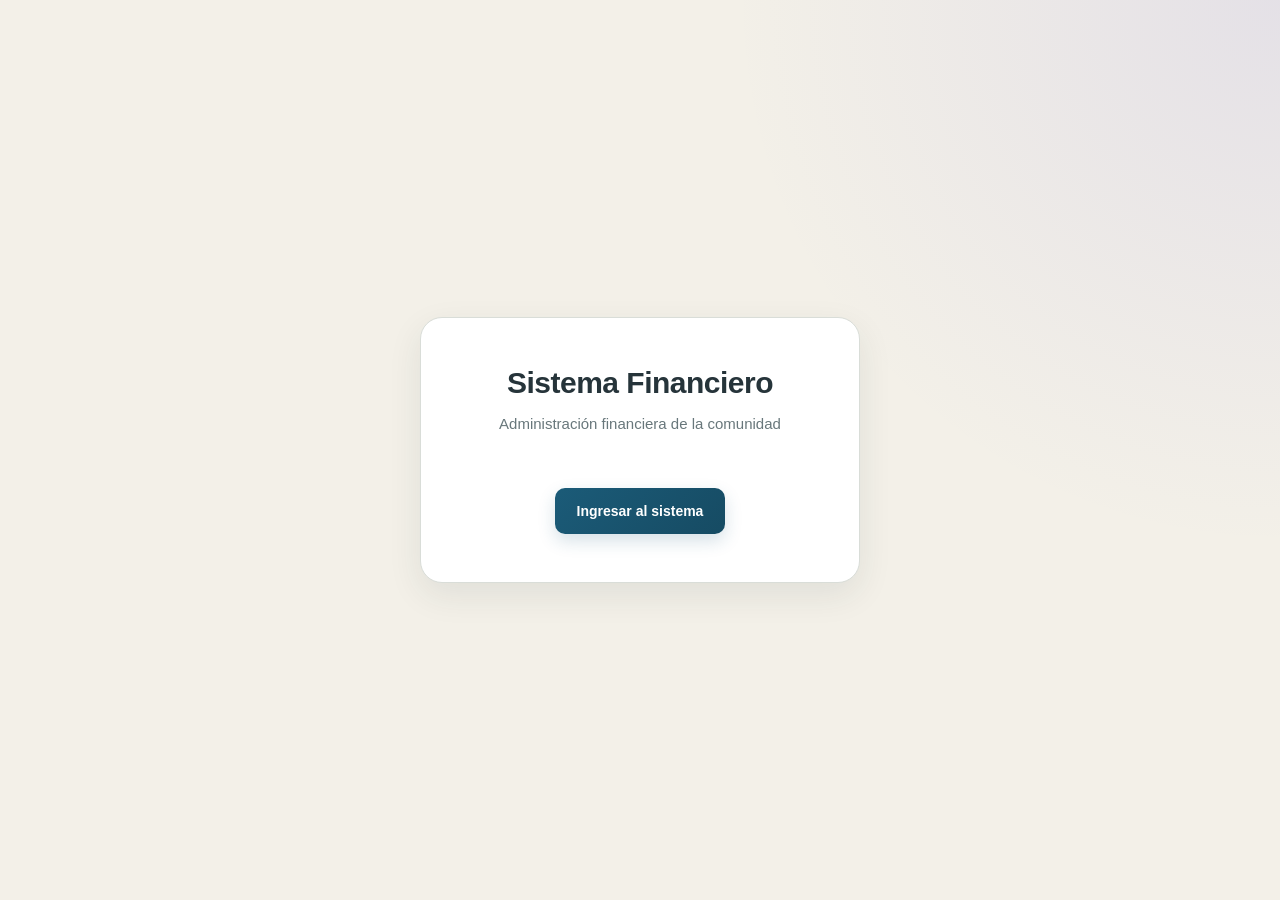
<file: index.html>
<!DOCTYPE html>
<html lang="es">
<head>
    <meta charset="UTF-8">
    <meta name="viewport" content="width=device-width, initial-scale=1.0">
    <title>Sistema Financiero</title>

    <link rel="stylesheet" href="styles.css">
    <link rel="icon" href="favicon.ico" type="image/x-icon">
<link rel="icon" type="image/png" sizes="32x32" href="favicon-32.png">
<link rel="apple-touch-icon" sizes="192x192" href="icono-192.png">
</head>

<body>

    <main class="inicio">

        <div class="tarjeta-inicio">

            <h1>Sistema Financiero</h1>

            <p>
                Administración financiera de la comunidad
            </p>

            <a href="login.html" class="boton">
                Ingresar al sistema
            </a>

        </div>

    </main>

</body>
</html>
</file>
<file: styles.css>
/* =========================================================
   SISTEMA FINANCIERO
   Dashboard financiero moderno
   Comunidad Indígena Juan Cheuquelen
   ========================================================= */


/* =========================================================
   VARIABLES
   ========================================================= */

:root {

    --primario: #635BDB;
    --primario-hover: #5148C8;
    --primario-suave: #EEECFF;

    --fondo: #F5F4FC;
    --blanco: #FFFFFF;

    --texto: #25243A;
    --texto-secundario: #77758A;
    --texto-suave: #A09EAE;

    --borde: #E8E6F0;

    --verde: #36B37E;
    --verde-suave: #EAF8F2;

    --rojo: #E85D75;
    --rojo-suave: #FDECEF;

    --amarillo: #F4C95D;
    --amarillo-suave: #FFF8E5;

    --azul: #5B8DEF;
    --azul-suave: #EDF3FF;

    /* Identidad formal de la comunidad */
    --comunidad-azul: #1F5F91;
    --comunidad-azul-oscuro: #16466D;
    --comunidad-azul-claro: #EAF3F9;
    --comunidad-borde: #C9DCEB;

    --radio: 16px;

    --sombra:
        0 8px 30px rgba(61, 55, 120, 0.08);

}


/* =========================================================
   RESET
   ========================================================= */

* {
    box-sizing: border-box;
}

html,
body {
    margin: 0;
    padding: 0;
    min-height: 100%;
}

body {

    font-family:
        Inter,
        "Segoe UI",
        Arial,
        Helvetica,
        sans-serif;

    background: var(--fondo);
    color: var(--texto);

    -webkit-font-smoothing: antialiased;
}


/* =========================================================
   ELEMENTOS GENERALES
   ========================================================= */

button,
input,
select,
textarea {
    font-family: inherit;
}

button {
    cursor: pointer;
}

a {
    color: inherit;
}


/* =========================================================
   INICIO
   ========================================================= */

.inicio {

    min-height: 100vh;

    display: flex;

    justify-content: center;
    align-items: center;

    padding: 24px;

    background:
        radial-gradient(
            circle at top right,
            rgba(99, 91, 219, 0.10),
            transparent 35%
        ),
        var(--fondo);
}


.tarjeta-inicio {

    width: 440px;
    max-width: 100%;

    padding: 48px 42px;

    background: var(--blanco);

    text-align: center;

    border: 1px solid rgba(232, 230, 240, 0.8);

    border-radius: 22px;

    box-shadow: var(--sombra);

    animation: aparecer 0.35s ease;
}


.tarjeta-inicio h1 {

    margin: 0 0 12px;

    font-size: 30px;
    font-weight: 700;

    letter-spacing: -0.5px;

    color: var(--texto);
}


.tarjeta-inicio p {

    margin: 0 0 32px;

    color: var(--texto-secundario);

    font-size: 15px;

    line-height: 1.6;
}


/* =========================================================
   LOGIN
   ========================================================= */

.login {

    min-height: 100vh;

    display: flex;

    justify-content: center;
    align-items: center;

    padding: 24px;

    background:

        radial-gradient(
            circle at 20% 20%,
            rgba(99, 91, 219, 0.12),
            transparent 35%
        ),

        radial-gradient(
            circle at 80% 80%,
            rgba(91, 141, 239, 0.08),
            transparent 35%
        ),

        var(--fondo);
}


.tarjeta-login {

    width: 420px;
    max-width: 100%;

    padding: 44px 40px;

    background: var(--blanco);

    border: 1px solid rgba(232, 230, 240, 0.9);

    border-radius: 22px;

    box-shadow: var(--sombra);

    animation: aparecer 0.35s ease;
}


.tarjeta-login h1 {

    margin: 0 0 10px;

    font-size: 28px;

    font-weight: 700;

    letter-spacing: -0.4px;

    color: var(--texto);
}


.tarjeta-login p {

    margin: 0 0 30px;

    color: var(--texto-secundario);

    font-size: 14px;
}


/* =========================================================
   FORMULARIOS
   ========================================================= */

form {

    display: flex;

    flex-direction: column;

    gap: 9px;
}


label {

    margin-top: 9px;

    color: var(--texto);

    font-size: 13px;

    font-weight: 600;
}


input {

    width: 100%;

    padding: 13px 15px;

    border: 1px solid var(--borde);

    border-radius: 10px;

    background: #FCFCFE;

    color: var(--texto);

    font-family: inherit;

    font-size: 14px;

    transition:
        border-color 0.2s ease,
        box-shadow 0.2s ease,
        background 0.2s ease;
}


input::placeholder {
    color: var(--texto-suave);
}


input:hover {
    border-color: #D7D4E5;
}


input:focus {

    outline: none;

    background: var(--blanco);

    border-color: var(--primario);

    box-shadow:
        0 0 0 3px rgba(99, 91, 219, 0.12);
}


/* =========================================================
   SELECTS Y TEXTAREAS GENERALES
   ========================================================= */

select,
textarea {

    width: 100%;

    padding: 12px 14px;

    border: 1px solid var(--borde);

    border-radius: 10px;

    background: #FCFCFE;

    color: var(--texto);

    font-size: 14px;

    outline: none;

    transition:
        border-color 0.2s ease,
        box-shadow 0.2s ease,
        background 0.2s ease;
}


select:focus,
textarea:focus {

    background: var(--blanco);

    border-color: var(--primario);

    box-shadow:
        0 0 0 3px rgba(99, 91, 219, 0.10);
}


/* =========================================================
   BOTONES
   ========================================================= */

.boton {

    display: inline-flex;

    justify-content: center;
    align-items: center;

    min-height: 46px;

    margin-top: 20px;

    padding: 12px 22px;

    border: none;

    border-radius: 10px;

    background: var(--primario);

    color: var(--blanco);

    text-decoration: none;

    font-family: inherit;

    font-size: 14px;

    font-weight: 600;

    cursor: pointer;

    transition:
        background 0.2s ease,
        transform 0.15s ease,
        box-shadow 0.2s ease;
}


.boton:hover {

    background: var(--primario-hover);

    box-shadow:
        0 6px 16px rgba(99, 91, 219, 0.25);

    transform: translateY(-1px);
}


.boton:active {
    transform: translateY(0);
}


/* =========================================================
   VARIANTES DE BOTONES
   ========================================================= */

.boton-secundario {

    display: inline-flex;

    justify-content: center;

    align-items: center;

    min-height: 44px;

    padding: 11px 20px;

    border: 1px solid var(--borde);

    border-radius: 10px;

    background: var(--blanco);

    color: var(--texto-secundario);

    font-size: 13px;

    font-weight: 600;

    text-decoration: none;

    cursor: pointer;

    transition:
        background 0.2s ease,
        border-color 0.2s ease,
        color 0.2s ease,
        transform 0.15s ease;
}


.boton-secundario:hover {

    background: #F8F7FC;

    border-color: #D7D4E5;

    color: var(--texto);

    transform: translateY(-1px);
}


.boton-primario {

    display: inline-flex;

    justify-content: center;

    align-items: center;

    min-height: 44px;

    padding: 11px 20px;

    border: none;

    border-radius: 10px;

    background: var(--primario);

    color: var(--blanco);

    font-size: 13px;

    font-weight: 600;

    cursor: pointer;

    transition:
        background 0.2s ease,
        transform 0.15s ease,
        box-shadow 0.2s ease;
}


.boton-primario:hover {

    background: var(--primario-hover);

    box-shadow:
        0 6px 15px rgba(99, 91, 219, 0.20);

    transform: translateY(-1px);
}


/* =========================================================
   BOTONES DE COMPROBANTE
   ========================================================= */

.boton-comprobante {

    display: inline-flex;

    align-items: center;

    justify-content: center;

    gap: 6px;

    min-height: 34px;

    padding: 7px 11px;

    border: 1px solid var(--comunidad-borde);

    border-radius: 8px;

    background: var(--comunidad-azul-claro);

    color: var(--comunidad-azul);

    font-size: 11px;

    font-weight: 700;

    text-decoration: none;

    cursor: pointer;

    transition:
        background 0.2s ease,
        border-color 0.2s ease,
        color 0.2s ease,
        transform 0.15s ease;
}


.boton-comprobante:hover {

    background: var(--comunidad-azul);

    border-color: var(--comunidad-azul);

    color: var(--blanco);

    transform: translateY(-1px);
}


.boton-comprobante:active {
    transform: translateY(0);
}


.estado-comprobante {

    display: inline-flex;

    align-items: center;

    gap: 5px;

    padding: 5px 9px;

    border-radius: 20px;

    background: var(--comunidad-azul-claro);

    color: var(--comunidad-azul);

    font-size: 10px;

    font-weight: 700;

    white-space: nowrap;
}


.estado-comprobante::before {

    content: "";

    width: 6px;

    height: 6px;

    border-radius: 50%;

    background: currentColor;
}


.estado-comprobante.sin-emitir {

    background: #F5F5F7;

    color: var(--texto-suave);
}


.estado-comprobante.sin-emitir::before {
    background: var(--texto-suave);
}


/* =========================================================
   DASHBOARD PRINCIPAL
   ========================================================= */

.app {

    min-height: 100vh;

    display: flex;

    background: var(--fondo);
}


/* =========================================================
   BARRA LATERAL
   ========================================================= */

.sidebar {

    width: 250px;

    min-height: 100vh;

    position: fixed;

    left: 0;
    top: 0;

    display: flex;

    flex-direction: column;

    padding: 24px 16px;

    background: var(--blanco);

    border-right: 1px solid var(--borde);
}


/* =========================================================
   LOGO
   ========================================================= */

.logo {

    display: flex;

    align-items: center;

    gap: 12px;

    padding: 4px 8px 28px;
}


.logo-icon {

    width: 42px;
    height: 42px;

    display: flex;

    justify-content: center;
    align-items: center;

    border-radius: 12px;

    background: var(--primario);

    color: var(--blanco);

    font-size: 13px;

    font-weight: 700;

    box-shadow:
        0 6px 15px rgba(99, 91, 219, 0.25);
}


.logo-text {

    display: flex;

    flex-direction: column;

    gap: 3px;

    min-width: 0;
}


.logo-text strong {

    font-size: 13px;

    font-weight: 700;

    color: var(--texto);
}


.logo-text span {

    font-size: 10px;

    color: var(--texto-suave);

    white-space: nowrap;

    overflow: hidden;

    text-overflow: ellipsis;
}


/* =========================================================
   MENÚ
   ========================================================= */

.menu {

    display: flex;

    flex-direction: column;

    gap: 6px;
}


.menu > div {
    width: 100%;
}


.menu-item {

    display: flex;

    align-items: center;

    gap: 12px;

    width: 100%;

    padding: 11px 13px;

    border-radius: 10px;

    color: var(--texto-secundario);

    text-decoration: none;

    font-size: 13px;

    font-weight: 500;

    transition:
        background 0.2s ease,
        color 0.2s ease,
        transform 0.15s ease;
}


.menu-item:hover {

    background: var(--primario-suave);

    color: var(--primario);

    transform: translateX(2px);
}


.menu-item.activo {

    background: var(--primario-suave);

    color: var(--primario);

    font-weight: 600;
}


.menu-icon {

    width: 22px;

    display: inline-flex;

    justify-content: center;

    align-items: center;

    font-size: 17px;

    flex-shrink: 0;
}


/* =========================================================
   ITEM COMPROBANTES
   ========================================================= */

.menu-item.comprobantes-item:hover {

    background: var(--comunidad-azul-claro);

    color: var(--comunidad-azul);
}


.menu-item.comprobantes-item.activo {

    background: var(--comunidad-azul-claro);

    color: var(--comunidad-azul);
}


/* =========================================================
   PARTE INFERIOR SIDEBAR
   ========================================================= */

.sidebar-bottom {

    margin-top: auto;

    padding-top: 20px;

    border-top: 1px solid var(--borde);
}


.cerrar-sesion {

    width: 100%;

    display: flex;

    align-items: center;

    gap: 10px;

    padding: 11px 13px;

    border: none;

    border-radius: 10px;

    background: transparent;

    color: var(--texto-secundario);

    font-size: 13px;

    text-align: left;

    transition:
        background 0.2s ease,
        color 0.2s ease;
}


.cerrar-sesion:hover {

    background: var(--rojo-suave);

    color: var(--rojo);
}


/* =========================================================
   CONTENIDO
   ========================================================= */

.contenido {

    width: calc(100% - 250px);

    margin-left: 250px;

    min-height: 100vh;

    padding: 30px 34px 50px;
}


/* =========================================================
   TOPBAR
   ========================================================= */

.topbar {

    display: flex;

    justify-content: space-between;

    align-items: center;

    gap: 20px;

    margin-bottom: 30px;
}


.topbar h1 {

    margin: 0 0 5px;

    font-size: 25px;

    font-weight: 700;

    letter-spacing: -0.4px;

    color: var(--texto);
}


.topbar p {

    margin: 0;

    color: var(--texto-secundario);

    font-size: 13px;
}


/* =========================================================
   USUARIO
   ========================================================= */

.usuario {

    display: flex;

    align-items: center;

    gap: 10px;

    padding: 8px 12px;

    background: var(--blanco);

    border: 1px solid var(--borde);

    border-radius: 12px;
}


.usuario-icono {

    width: 36px;
    height: 36px;

    display: flex;

    justify-content: center;
    align-items: center;

    border-radius: 50%;

    background: var(--primario-suave);

    color: var(--primario);

    font-size: 16px;
}


.usuario strong {

    display: block;

    margin-bottom: 2px;

    font-size: 12px;

    color: var(--texto);
}


.usuario span {

    display: block;

    font-size: 11px;

    color: var(--texto-secundario);
}


/* =========================================================
   ENCABEZADO DASHBOARD
   ========================================================= */

.dashboard-header {

    display: flex;

    justify-content: space-between;

    align-items: flex-end;

    gap: 25px;

    margin-bottom: 25px;

    padding: 25px;

    background: var(--blanco);

    border: 1px solid var(--borde);

    border-radius: var(--radio);

    box-shadow: var(--sombra);
}


.etiqueta {

    display: inline-block;

    margin-bottom: 8px;

    color: var(--primario);

    font-size: 10px;

    font-weight: 700;

    letter-spacing: 1px;
}


.dashboard-header h2 {

    margin: 0 0 7px;

    font-size: 22px;

    font-weight: 700;

    color: var(--texto);
}


.dashboard-header p {

    margin: 0;

    color: var(--texto-secundario);

    font-size: 13px;
}


/* =========================================================
   ACCIONES DEL ENCABEZADO
   ========================================================= */

.dashboard-header-acciones {

    display: flex;

    align-items: center;

    justify-content: flex-end;

    flex-wrap: wrap;

    gap: 8px;
}


.dashboard-header-acciones .boton,
.dashboard-header-acciones .boton-secundario,
.dashboard-header-acciones .boton-primario {

    margin-top: 0;
}


/* =========================================================
   SELECTOR DE PERÍODO
   ========================================================= */

.selector-periodo {

    min-width: 210px;
}


.selector-periodo label {

    display: block;

    margin: 0 0 7px;

    color: var(--texto-secundario);

    font-size: 11px;

    font-weight: 600;
}


.selector-periodo select {

    width: 100%;

    min-height: 42px;

    padding: 9px 12px;

    border: 1px solid var(--borde);

    border-radius: 9px;

    background: var(--blanco);

    color: var(--texto);

    font-size: 13px;

    cursor: pointer;

    outline: none;
}


.selector-periodo select:focus {

    border-color: var(--primario);

    box-shadow:
        0 0 0 3px rgba(99, 91, 219, 0.10);
}


/* =========================================================
   TARJETAS FINANCIERAS
   ========================================================= */

.tarjetas-financieras {

    display: grid;

    grid-template-columns:
        repeat(3, minmax(0, 1fr));

    gap: 18px;

    margin-bottom: 30px;
}


.tarjeta-financiera {

    padding: 22px;

    border: 1px solid transparent;

    border-radius: var(--radio);

    box-shadow: var(--sombra);
}


.tarjeta-financiera-top {

    display: flex;

    align-items: center;

    gap: 10px;

    margin-bottom: 18px;
}


.tarjeta-icono {

    width: 36px;
    height: 36px;

    display: flex;

    justify-content: center;
    align-items: center;

    border-radius: 10px;

    font-size: 18px;

    font-weight: 700;
}


.ingreso-icono {

    background: rgba(54, 179, 126, 0.15);

    color: var(--verde);
}


.egreso-icono {

    background: rgba(232, 93, 117, 0.15);

    color: var(--rojo);
}


.saldo-icono {

    background: rgba(99, 91, 219, 0.14);

    color: var(--primario);
}


.tarjeta-label {

    color: var(--texto-secundario);

    font-size: 12px;

    font-weight: 600;
}


.tarjeta-financiera > strong {

    display: block;

    margin-bottom: 8px;

    font-size: 26px;

    font-weight: 700;

    letter-spacing: -0.5px;
}


.ingreso-fondo {

    background: var(--verde-suave);

    border-color: rgba(54, 179, 126, 0.12);
}


.ingreso-fondo > strong {
    color: var(--verde);
}


.egreso-fondo {

    background: var(--rojo-suave);

    border-color: rgba(232, 93, 117, 0.12);
}


.egreso-fondo > strong {
    color: var(--rojo);
}


.saldo-fondo {

    background: var(--primario-suave);

    border-color: rgba(99, 91, 219, 0.12);
}


.saldo-fondo > strong {
    color: var(--primario);
}


.tarjeta-descripcion {

    color: var(--texto-secundario);

    font-size: 11px;
}


/* =========================================================
   SECCIONES
   ========================================================= */

.seccion-dashboard {

    margin-bottom: 28px;
}


.titulo-seccion {

    display: flex;

    justify-content: space-between;

    align-items: center;

    margin-bottom: 15px;
}


.titulo-seccion h3 {

    margin: 0 0 5px;

    font-size: 16px;

    font-weight: 700;
}


.titulo-seccion p {

    margin: 0;

    color: var(--texto-secundario);

    font-size: 12px;
}


/* =========================================================
   TARJETAS DE CUOTAS
   ========================================================= */

.tarjetas-cuotas {

    display: grid;

    grid-template-columns:
        repeat(3, minmax(0, 1fr));

    gap: 15px;
}


.tarjeta-cuota {

    display: flex;

    align-items: center;

    gap: 13px;

    padding: 18px;

    background: var(--blanco);

    border: 1px solid var(--borde);

    border-radius: var(--radio);

    box-shadow: var(--sombra);
}


.cuota-icono {

    width: 38px;
    height: 38px;

    display: flex;

    justify-content: center;
    align-items: center;

    border-radius: 10px;

    font-size: 16px;

    font-weight: 700;

    flex-shrink: 0;
}


.cuota-pagada {

    background: var(--verde-suave);

    color: var(--verde);
}


.cuota-pendiente {

    background: var(--rojo-suave);

    color: var(--rojo);
}


.cuota-parcial {

    background: var(--amarillo-suave);

    color: #C79820;
}


.tarjeta-cuota span {

    display: block;

    margin-bottom: 4px;

    color: var(--texto-secundario);

    font-size: 11px;
}


.tarjeta-cuota strong {

    display: block;

    color: var(--texto);

    font-size: 20px;

    font-weight: 700;
}


/* =========================================================
   PANEL CARD
   ========================================================= */

.panel-card {

    background: var(--blanco);

    border: 1px solid var(--borde);

    border-radius: var(--radio);

    box-shadow: var(--sombra);

    overflow: hidden;
}


.panel-card-header {

    display: flex;

    justify-content: space-between;

    align-items: flex-start;

    gap: 20px;

    padding: 22px;

    border-bottom: 1px solid var(--borde);
}


.panel-card-header h3 {

    margin: 0 0 6px;

    font-size: 16px;

    font-weight: 700;
}


.panel-card-header p {

    margin: 0;

    color: var(--texto-secundario);

    font-size: 12px;
}


/* =========================================================
   ESTADO DEL PERÍODO
   ========================================================= */

.estado-periodo {

    padding: 6px 12px;

    border-radius: 20px;

    background: var(--primario-suave);

    color: var(--primario);

    font-size: 11px;

    font-weight: 600;

    white-space: nowrap;
}


.estado-periodo.abierto {

    background: var(--verde-suave);

    color: var(--verde);
}


.estado-periodo.cerrado {

    background: var(--rojo-suave);

    color: var(--rojo);
}


/* =========================================================
   RESUMEN
   ========================================================= */

.resumen-linea {

    display: flex;

    justify-content: space-between;

    align-items: center;

    padding: 17px 22px;

    border-bottom: 1px solid var(--borde);
}


.resumen-linea:last-child {
    border-bottom: none;
}


.resumen-linea span {

    color: var(--texto-secundario);

    font-size: 13px;
}


.resumen-linea strong {

    color: var(--texto);

    font-size: 15px;

    font-weight: 700;
}


.resultado-positivo {
    color: var(--verde) !important;
}


.resultado-negativo {
    color: var(--rojo) !important;
}


/* =========================================================
   TARJETA GENÉRICA
   ========================================================= */

.tarjeta {

    background: var(--blanco);

    border: 1px solid var(--borde);

    border-radius: var(--radio);

    box-shadow: var(--sombra);

    transition:
        box-shadow 0.2s ease,
        transform 0.2s ease;
}


.tarjeta:hover {

    box-shadow:
        0 10px 35px rgba(61, 55, 120, 0.10);

    transform: translateY(-1px);
}


/* =========================================================
   COLORES FINANCIEROS
   ========================================================= */

.ingreso {
    color: var(--verde);
}


.egreso {
    color: var(--rojo);
}


.saldo {
    color: var(--primario);
}


.advertencia {
    color: var(--amarillo);
}


/* =========================================================
   FONDOS FINANCIEROS
   ========================================================= */

.ingreso-fondo {
    background: var(--verde-suave);
}


.egreso-fondo {
    background: var(--rojo-suave);
}


.saldo-fondo {
    background: var(--primario-suave);
}


.advertencia-fondo {
    background: var(--amarillo-suave);
}


/* =========================================================
   ANIMACIÓN
   ========================================================= */

@keyframes aparecer {

    from {

        opacity: 0;

        transform: translateY(8px);
    }

    to {

        opacity: 1;

        transform: translateY(0);
    }
}


/* =========================================================
   RESPONSIVE
   ========================================================= */

@media (max-width: 1000px) {

    .sidebar {
        width: 220px;
    }

    .contenido {

        width: calc(100% - 220px);

        margin-left: 220px;

        padding: 25px;
    }

    .tarjetas-financieras,
    .tarjetas-cuotas {

        grid-template-columns:
            repeat(2, minmax(0, 1fr));
    }

}


@media (max-width: 750px) {

    .sidebar {

        position: relative;

        width: 100%;

        min-height: auto;

        border-right: none;

        border-bottom: 1px solid var(--borde);
    }


    .app {

        flex-direction: column;
    }


    .contenido {

        width: 100%;

        margin-left: 0;

        padding: 22px 18px 40px;
    }


    .menu {

        display: grid;

        grid-template-columns:
            repeat(2, minmax(0, 1fr));
    }


    .sidebar-bottom {
        margin-top: 20px;
    }


    .dashboard-header {

        flex-direction: column;

        align-items: stretch;
    }


    .dashboard-header-acciones {

        justify-content: flex-start;
    }


    .selector-periodo {

        width: 100%;
    }


    .topbar {

        align-items: flex-start;

        flex-direction: column;
    }


    .usuario {

        width: 100%;
    }

}


@media (max-width: 600px) {

    .tarjeta-inicio,
    .tarjeta-login {

        padding: 34px 26px;

        border-radius: 18px;
    }


    .tarjeta-inicio h1 {
        font-size: 26px;
    }


    .tarjeta-login h1 {
        font-size: 24px;
    }


    .tarjetas-financieras,
    .tarjetas-cuotas {

        grid-template-columns: 1fr;
    }


    .dashboard-header {

        padding: 20px;
    }


    .tarjeta-financiera {

        padding: 20px;
    }


    .panel-card-header {

        flex-direction: column;
    }


    .resumen-linea {

        padding: 15px 18px;
    }


    .dashboard-header-acciones {

        width: 100%;

        flex-direction: column;

        align-items: stretch;
    }


    .dashboard-header-acciones > * {

        width: 100%;
    }

}


/* =========================================================
   PANTALLAS MUY PEQUEÑAS
   ========================================================= */

@media (max-width: 400px) {

    .contenido {
        padding: 18px 12px 30px;
    }


    .sidebar {
        padding: 18px 12px;
    }


    .logo {
        padding-bottom: 20px;
    }


    .menu {
        grid-template-columns: 1fr;
    }


    .topbar h1 {
        font-size: 22px;
    }


    .dashboard-header h2 {
        font-size: 20px;
    }


    .tarjeta-financiera > strong {
        font-size: 23px;
    }

}


/* =========================================================
   MÓDULO SOCIOS
   ========================================================= */

.filtros-socios {

    display: grid;

    grid-template-columns:
        minmax(0, 1fr)
        220px;

    gap: 18px;

    padding: 20px;
}


.campo-busqueda,
.campo-filtro {

    display: flex;

    flex-direction: column;

    gap: 7px;
}


.campo-busqueda label,
.campo-filtro label {

    margin: 0;

    color: var(--texto-secundario);

    font-size: 11px;

    font-weight: 600;
}


.campo-filtro select {

    width: 100%;

    min-height: 43px;

    padding: 10px 12px;

    border: 1px solid var(--borde);

    border-radius: 10px;

    background: var(--blanco);

    color: var(--texto);

    font-size: 13px;

    outline: none;
}


.campo-filtro select:focus {

    border-color: var(--primario);

    box-shadow:
        0 0 0 3px rgba(99, 91, 219, 0.10);
}


/* =========================================================
   TABLA
   ========================================================= */

.tabla-contenedor {

    width: 100%;

    overflow-x: auto;
}


.tabla-socios {

    width: 100%;

    border-collapse: collapse;

    min-width: 850px;
}


.tabla-socios th {

    padding: 14px 18px;

    background: #FAF9FD;

    border-bottom: 1px solid var(--borde);

    color: var(--texto-secundario);

    font-size: 10px;

    font-weight: 700;

    text-align: left;

    text-transform: uppercase;

    letter-spacing: 0.4px;
}


.tabla-socios td {

    padding: 15px 18px;

    border-bottom: 1px solid var(--borde);

    color: var(--texto);

    font-size: 12px;

    vertical-align: middle;
}


.tabla-socios tbody tr {

    transition:
        background 0.15s ease;
}


.tabla-socios tbody tr:hover {

    background: #FAF9FD;
}


.tabla-socios tbody tr:last-child td {

    border-bottom: none;
}


.tabla-cargando {

    padding: 35px !important;

    text-align: center;

    color: var(--texto-secundario) !important;
}


/* =========================================================
   ESTADO DEL SOCIO
   ========================================================= */

.estado-socio {

    display: inline-flex;

    align-items: center;

    gap: 6px;

    padding: 5px 9px;

    border-radius: 20px;

    font-size: 10px;

    font-weight: 600;
}


.estado-socio.activo {

    background: var(--verde-suave);

    color: var(--verde);
}


.estado-socio.inactivo {

    background: var(--rojo-suave);

    color: var(--rojo);
}


.estado-socio::before {

    content: "";

    width: 6px;

    height: 6px;

    border-radius: 50%;

    background: currentColor;
}


/* =========================================================
   BOTONES DE ACCIONES
   ========================================================= */

.acciones-socio {

    display: flex;

    align-items: center;

    gap: 6px;
}


.boton-accion {

    display: inline-flex;

    justify-content: center;

    align-items: center;

    width: 32px;

    height: 32px;

    padding: 0;

    border: 1px solid var(--borde);

    border-radius: 8px;

    background: var(--blanco);

    color: var(--texto-secundario);

    font-size: 14px;

    cursor: pointer;

    transition:
        background 0.2s ease,
        color 0.2s ease,
        border-color 0.2s ease;
}


.boton-accion:hover {

    background: var(--primario-suave);

    border-color: var(--primario);

    color: var(--primario);
}


/* =========================================================
   MODAL
   ========================================================= */

.modal {

    position: fixed;

    inset: 0;

    z-index: 1000;

    display: flex;

    justify-content: center;

    align-items: center;

    padding: 20px;

    background: rgba(37, 36, 58, 0.45);

    backdrop-filter: blur(3px);
}


.modal-contenido {

    width: 700px;

    max-width: 100%;

    max-height: 90vh;

    overflow-y: auto;

    background: var(--blanco);

    border-radius: 18px;

    box-shadow:
        0 20px 60px rgba(37, 36, 58, 0.20);

    animation: aparecer 0.25s ease;
}


.modal-header {

    display: flex;

    justify-content: space-between;

    align-items: flex-start;

    gap: 20px;

    padding: 25px;

    border-bottom: 1px solid var(--borde);
}


.modal-header h2 {

    margin: 4px 0 0;

    font-size: 21px;

    color: var(--texto);
}


.modal-cerrar {

    width: 34px;

    height: 34px;

    display: flex;

    justify-content: center;

    align-items: center;

    padding: 0;

    border: none;

    border-radius: 8px;

    background: transparent;

    color: var(--texto-secundario);

    font-size: 25px;

    cursor: pointer;
}


.modal-cerrar:hover {

    background: var(--rojo-suave);

    color: var(--rojo);
}


/* =========================================================
   FORMULARIO DEL MODAL
   ========================================================= */

#formSocio {

    padding: 25px;

    gap: 0;
}


.form-grid {

    display: grid;

    grid-template-columns:
        repeat(2, minmax(0, 1fr));

    gap: 17px;
}


.campo-formulario {

    display: flex;

    flex-direction: column;

    gap: 7px;
}


.campo-formulario label {

    margin: 0;

    color: var(--texto-secundario);

    font-size: 11px;

    font-weight: 600;
}


.campo-formulario input,
.campo-formulario select,
.campo-formulario textarea {

    width: 100%;

    padding: 11px 12px;

    border: 1px solid var(--borde);

    border-radius: 9px;

    background: #FCFCFE;

    color: var(--texto);

    font-size: 13px;

    outline: none;

    resize: vertical;
}


.campo-formulario input:focus,
.campo-formulario select:focus,
.campo-formulario textarea:focus {

    background: var(--blanco);

    border-color: var(--primario);

    box-shadow:
        0 0 0 3px rgba(99, 91, 219, 0.10);
}


.campo-completo {

    grid-column: 1 / -1;
}


/* =========================================================
   ACCIONES DEL MODAL
   ========================================================= */

.modal-acciones {

    display: flex;

    justify-content: flex-end;

    align-items: center;

    gap: 10px;

    margin-top: 25px;

    padding-top: 20px;

    border-top: 1px solid var(--borde);
}


/* =========================================================
   RESPONSIVE SOCIOS
   ========================================================= */

@media (max-width: 700px) {

    .filtros-socios {

        grid-template-columns: 1fr;
    }


    .form-grid {

        grid-template-columns: 1fr;
    }


    .campo-completo {

        grid-column: auto;
    }


    .modal {

        align-items: flex-start;

        padding: 15px;
    }


    .modal-contenido {

        max-height: 95vh;
    }


    .modal-header,
    #formSocio {

        padding: 20px;
    }

}


/* =========================================================
   MÓDULO CUOTAS
   ========================================================= */

.filtros-cuotas {

    display: grid;

    grid-template-columns:
        minmax(0, 1fr)
        210px
        210px;

    gap: 18px;

    padding: 20px;
}


.filtros-cuotas .campo-busqueda,
.filtros-cuotas .campo-filtro {

    min-width: 0;
}


.filtros-cuotas label {

    margin: 0;

    color: var(--texto-secundario);

    font-size: 11px;

    font-weight: 600;
}


.filtros-cuotas input,
.filtros-cuotas select {

    min-height: 43px;
}


/* =========================================================
   TABLA DE CUOTAS
   ========================================================= */

.tabla-cuotas {

    width: 100%;

    min-width: 1050px;

    border-collapse: collapse;
}


.tabla-cuotas th {

    padding: 14px 16px;

    background: #FAF9FD;

    border-bottom: 1px solid var(--borde);

    color: var(--texto-secundario);

    font-size: 10px;

    font-weight: 700;

    text-align: left;

    text-transform: uppercase;

    letter-spacing: 0.4px;

    white-space: nowrap;
}


.tabla-cuotas td {

    padding: 14px 16px;

    border-bottom: 1px solid var(--borde);

    color: var(--texto);

    font-size: 12px;

    vertical-align: middle;
}


.tabla-cuotas tbody tr {

    transition: background 0.15s ease;
}


.tabla-cuotas tbody tr:hover {

    background: #FAF9FD;
}


.tabla-cuotas tbody tr:last-child td {

    border-bottom: none;
}


/* =========================================================
   ESTADOS DE CUOTA
   ========================================================= */

.estado-cuota {

    display: inline-flex;

    align-items: center;

    gap: 6px;

    padding: 5px 9px;

    border-radius: 20px;

    font-size: 10px;

    font-weight: 700;

    white-space: nowrap;
}


.estado-cuota::before {

    content: "";

    width: 6px;

    height: 6px;

    border-radius: 50%;

    background: currentColor;
}


.estado-cuota.pagada {

    background: var(--verde-suave);

    color: var(--verde);
}


.estado-cuota.pendiente {

    background: var(--rojo-suave);

    color: var(--rojo);
}


.estado-cuota.parcial {

    background: var(--amarillo-suave);

    color: #C79820;
}


.estado-cuota.anulada {

    background: #F1F1F3;

    color: #77758A;
}


/* =========================================================
   MONTOS DE CUOTAS
   ========================================================= */

.monto-cuota {

    font-weight: 700;

    white-space: nowrap;
}


.monto-pagado {

    color: var(--verde);

    font-weight: 700;
}


.monto-saldo {

    color: var(--rojo);

    font-weight: 700;
}


/* =========================================================
   RESUMEN CUOTAS
   ========================================================= */

.resumen-cuotas {

    display: grid;

    grid-template-columns:
        repeat(3, minmax(0, 1fr));

    gap: 15px;

    margin-bottom: 25px;
}


.resumen-cuota {

    display: flex;

    align-items: center;

    gap: 12px;

    padding: 17px;

    background: var(--blanco);

    border: 1px solid var(--borde);

    border-radius: 14px;

    box-shadow: var(--sombra);
}


.resumen-cuota-icono {

    width: 36px;

    height: 36px;

    display: flex;

    align-items: center;

    justify-content: center;

    border-radius: 10px;

    font-size: 16px;

    flex-shrink: 0;
}


.resumen-cuota strong {

    display: block;

    margin-bottom: 3px;

    font-size: 19px;
}


.resumen-cuota span {

    color: var(--texto-secundario);

    font-size: 11px;
}


/* =========================================================
   MÓDULO PAGOS
   ========================================================= */

.filtros-pagos {

    display: grid;

    grid-template-columns:
        minmax(0, 1fr)
        190px
        190px
        190px;

    gap: 15px;

    padding: 20px;
}


.filtros-pagos .campo-busqueda,
.filtros-pagos .campo-filtro {

    min-width: 0;
}


.filtros-pagos label {

    margin: 0;

    color: var(--texto-secundario);

    font-size: 11px;

    font-weight: 600;
}


/* =========================================================
   TABLA DE PAGOS
   ========================================================= */

.tabla-pagos {

    width: 100%;

    min-width: 1100px;

    border-collapse: collapse;
}


.tabla-pagos th {

    padding: 14px 16px;

    background: #FAF9FD;

    border-bottom: 1px solid var(--borde);

    color: var(--texto-secundario);

    font-size: 10px;

    font-weight: 700;

    text-align: left;

    text-transform: uppercase;

    letter-spacing: 0.4px;

    white-space: nowrap;
}


.tabla-pagos td {

    padding: 14px 16px;

    border-bottom: 1px solid var(--borde);

    color: var(--texto);

    font-size: 12px;

    vertical-align: middle;
}


.tabla-pagos tbody tr:hover {

    background: #FAF9FD;
}


.tabla-pagos tbody tr:last-child td {

    border-bottom: none;
}


/* =========================================================
   ESTADO DEL PAGO
   ========================================================= */

.estado-pago {

    display: inline-flex;

    align-items: center;

    gap: 6px;

    padding: 5px 9px;

    border-radius: 20px;

    font-size: 10px;

    font-weight: 700;

    white-space: nowrap;
}


.estado-pago::before {

    content: "";

    width: 6px;

    height: 6px;

    border-radius: 50%;

    background: currentColor;
}


.estado-pago.activo,
.estado-pago.pagado {

    background: var(--verde-suave);

    color: var(--verde);
}


.estado-pago.anulado {

    background: var(--rojo-suave);

    color: var(--rojo);
}


/* =========================================================
   HISTORIAL DE PAGOS
   ========================================================= */

.historial-pagos {

    width: 100%;
}


.historial-resumen {

    display: grid;

    grid-template-columns:
        repeat(3, minmax(0, 1fr));

    gap: 12px;

    margin-bottom: 20px;
}


.historial-resumen-item {

    padding: 14px;

    background: var(--comunidad-azul-claro);

    border: 1px solid var(--comunidad-borde);

    border-radius: 10px;
}


.historial-resumen-item span {

    display: block;

    margin-bottom: 5px;

    color: #5E7182;

    font-size: 10px;

    font-weight: 600;
}


.historial-resumen-item strong {

    display: block;

    color: var(--comunidad-azul-oscuro);

    font-size: 17px;

    font-weight: 700;
}


/* =========================================================
   TABLA HISTORIAL
   ========================================================= */

.tabla-historial {

    width: 100%;

    min-width: 850px;

    border-collapse: collapse;
}


.tabla-historial th {

    padding: 12px 13px;

    background: var(--comunidad-azul-oscuro);

    color: var(--blanco);

    font-size: 9px;

    font-weight: 700;

    text-align: left;

    text-transform: uppercase;

    letter-spacing: 0.35px;
}


.tabla-historial td {

    padding: 12px 13px;

    border-bottom: 1px solid #DCE7EE;

    color: #2E4050;

    font-size: 11px;

    vertical-align: middle;
}


.tabla-historial tbody tr:nth-child(even) {

    background: #F8FBFD;
}


.tabla-historial tbody tr:hover {

    background: var(--comunidad-azul-claro);
}


/* =========================================================
   CABECERA FORMAL DE HISTORIAL
   ========================================================= */

.historial-encabezado {

    display: flex;

    align-items: center;

    gap: 18px;

    padding: 18px;

    margin-bottom: 18px;

    background: var(--blanco);

    border: 1px solid var(--comunidad-borde);

    border-left: 4px solid var(--comunidad-azul);

    border-radius: 10px;
}


.historial-encabezado-timbre {

    width: 82px;

    height: 82px;

    object-fit: contain;

    flex-shrink: 0;
}


.historial-encabezado-texto {

    flex: 1;
}


.historial-encabezado-texto h3 {

    margin: 0 0 4px;

    color: var(--comunidad-azul-oscuro);

    font-size: 15px;

    font-weight: 800;
}


.historial-encabezado-texto p {

    margin: 2px 0;

    color: #647789;

    font-size: 10px;
}


/* =========================================================
   COMPROBANTES
   ========================================================= */

.comprobantes-filtros {

    display: grid;

    grid-template-columns:
        minmax(0, 1fr)
        160px
        160px
        160px;

    gap: 15px;

    padding: 20px;
}


.comprobantes-filtros .campo-busqueda,
.comprobantes-filtros .campo-filtro {

    min-width: 0;
}


.comprobantes-filtros label {

    margin: 0;

    color: var(--texto-secundario);

    font-size: 11px;

    font-weight: 600;
}


/* =========================================================
   TABLA DE COMPROBANTES
   ========================================================= */

.tabla-comprobantes {

    width: 100%;

    min-width: 1000px;

    border-collapse: collapse;
}


.tabla-comprobantes th {

    padding: 14px 15px;

    background: var(--comunidad-azul-oscuro);

    color: var(--blanco);

    font-size: 10px;

    font-weight: 700;

    text-align: left;

    text-transform: uppercase;

    letter-spacing: 0.4px;

    white-space: nowrap;
}


.tabla-comprobantes td {

    padding: 14px 15px;

    border-bottom: 1px solid #DCE7EE;

    color: #2E4050;

    font-size: 12px;

    vertical-align: middle;
}


.tabla-comprobantes tbody tr {

    transition: background 0.15s ease;
}


.tabla-comprobantes tbody tr:nth-child(even) {

    background: #F8FBFD;
}


.tabla-comprobantes tbody tr:hover {

    background: var(--comunidad-azul-claro);
}


.numero-comprobante {

    display: inline-flex;

    align-items: center;

    padding: 6px 9px;

    border-radius: 7px;

    background: var(--comunidad-azul-claro);

    border: 1px solid var(--comunidad-borde);

    color: var(--comunidad-azul-oscuro);

    font-family:
        "Consolas",
        "Courier New",
        monospace;

    font-size: 11px;

    font-weight: 700;

    white-space: nowrap;
}


/* =========================================================
   ESTADO COMPROBANTE LISTADO
   ========================================================= */

.comprobante-estado {

    display: inline-flex;

    align-items: center;

    gap: 6px;

    padding: 5px 9px;

    border-radius: 20px;

    font-size: 10px;

    font-weight: 700;
}


.comprobante-estado.emitido {

    background: var(--comunidad-azul-claro);

    color: var(--comunidad-azul);
}


.comprobante-estado.anulado {

    background: var(--rojo-suave);

    color: var(--rojo);
}


/* =========================================================
   ACCIONES COMPROBANTES
   ========================================================= */

.acciones-comprobante {

    display: flex;

    align-items: center;

    gap: 6px;

    flex-wrap: wrap;
}


.boton-reimprimir {

    display: inline-flex;

    align-items: center;

    justify-content: center;

    gap: 5px;

    min-height: 32px;

    padding: 6px 10px;

    border: 1px solid var(--comunidad-borde);

    border-radius: 8px;

    background: var(--blanco);

    color: var(--comunidad-azul);

    font-size: 10px;

    font-weight: 700;

    cursor: pointer;

    transition:
        background 0.2s ease,
        color 0.2s ease,
        border-color 0.2s ease;
}


.boton-reimprimir:hover {

    background: var(--comunidad-azul);

    border-color: var(--comunidad-azul);

    color: var(--blanco);
}


/* =========================================================
   TARJETA INFORMACIÓN COMPROBANTES
   ========================================================= */

.comprobante-info {

    padding: 18px 20px;

    margin-bottom: 20px;

    background: var(--comunidad-azul-claro);

    border: 1px solid var(--comunidad-borde);

    border-left: 4px solid var(--comunidad-azul);

    border-radius: 10px;
}


.comprobante-info strong {

    display: block;

    margin-bottom: 5px;

    color: var(--comunidad-azul-oscuro);

    font-size: 13px;
}


.comprobante-info p {

    margin: 0;

    color: #5E7182;

    font-size: 11px;

    line-height: 1.5;
}


/* =========================================================
   COMPROBANTE DE CUOTA - IMPRESIÓN
   ========================================================= */

.comprobante-pagina {

    width: 100%;

    min-height: 100vh;

    padding: 25px;

    background: #FFFFFF;
}


.comprobante-documento {

    width: 100%;

    max-width: 850px;

    margin: 0 auto;

    background: #FFFFFF;

    color: #1D2D3A;

    font-family:
        Arial,
        Helvetica,
        sans-serif;
}


.comprobante-copia {

    position: relative;

    min-height: 450px;

    padding: 28px 34px;

    border: 1px solid #B9CBD8;

    background: #FFFFFF;
}


.comprobante-copia + .comprobante-copia {

    margin-top: 0;
}


.comprobante-original {

    border-radius: 8px 8px 0 0;
}


.comprobante-copia-socio {

    border-radius: 0 0 8px 8px;
}


/* =========================================================
   ENCABEZADO COMPROBANTE
   ========================================================= */

.comprobante-cabecera {

    display: grid;

    grid-template-columns: 90px minmax(0, 1fr) 175px;

    align-items: center;

    gap: 18px;

    padding-bottom: 18px;

    border-bottom: 2px solid var(--comunidad-azul);
}


.comprobante-timbre {

    width: 80px;

    height: 80px;

    object-fit: contain;

    object-position: center;
}


.comprobante-identidad {

    min-width: 0;
}


.comprobante-identidad h1 {

    margin: 0 0 4px;

    color: var(--comunidad-azul-oscuro);

    font-size: 17px;

    font-weight: 800;

    line-height: 1.2;
}


.comprobante-identidad h2 {

    margin: 5px 0 7px;

    color: #273B4A;

    font-size: 13px;

    font-weight: 700;
}


.comprobante-identidad p {

    margin: 2px 0;

    color: #5E7182;

    font-size: 9px;

    line-height: 1.35;
}


.comprobante-numero {

    padding: 13px;

    border: 1px solid var(--comunidad-borde);

    border-radius: 8px;

    background: var(--comunidad-azul-claro);

    text-align: center;
}


.comprobante-numero span {

    display: block;

    margin-bottom: 6px;

    color: #61798A;

    font-size: 8px;

    font-weight: 700;

    text-transform: uppercase;

    letter-spacing: 0.7px;
}


.comprobante-numero strong {

    display: block;

    color: var(--comunidad-azul-oscuro);

    font-family:
        "Consolas",
        "Courier New",
        monospace;

    font-size: 14px;

    font-weight: 800;

    white-space: nowrap;
}


/* =========================================================
   DESTINO ORIGINAL / COPIA
   ========================================================= */

.comprobante-destino {

    display: flex;

    justify-content: space-between;

    align-items: center;

    gap: 15px;

    margin: 18px 0;

    padding: 8px 12px;

    border-radius: 6px;

    background: var(--comunidad-azul-oscuro);

    color: var(--blanco);
}


.comprobante-destino strong {

    font-size: 10px;

    font-weight: 800;

    letter-spacing: 0.6px;

    text-transform: uppercase;
}


.comprobante-destino span {

    font-size: 9px;

    opacity: 0.9;
}


/* =========================================================
   DATOS DEL COMPROBANTE
   ========================================================= */

.comprobante-datos {

    display: grid;

    grid-template-columns:
        repeat(2, minmax(0, 1fr));

    gap: 10px 20px;

    margin-top: 18px;
}


.comprobante-dato {

    padding: 9px 0;

    border-bottom: 1px solid #E1E9EF;
}


.comprobante-dato label {

    display: block;

    margin: 0 0 4px;

    color: #708392;

    font-size: 8px;

    font-weight: 700;

    text-transform: uppercase;

    letter-spacing: 0.45px;
}


.comprobante-dato strong {

    display: block;

    color: #273B4A;

    font-size: 11px;

    font-weight: 700;

    line-height: 1.35;
}


.comprobante-dato-completo {

    grid-column: 1 / -1;
}


/* =========================================================
   MONTO DESTACADO
   ========================================================= */

.comprobante-monto {

    display: flex;

    justify-content: space-between;

    align-items: center;

    gap: 20px;

    margin: 20px 0;

    padding: 15px 18px;

    border: 1px solid var(--comunidad-borde);

    border-radius: 8px;

    background: #F7FAFC;
}


.comprobante-monto span {

    color: #5E7182;

    font-size: 10px;

    font-weight: 700;

    text-transform: uppercase;

    letter-spacing: 0.4px;
}


.comprobante-monto strong {

    color: var(--comunidad-azul-oscuro);

    font-size: 23px;

    font-weight: 800;

    white-space: nowrap;
}


/* =========================================================
   PIE COMPROBANTE
   ========================================================= */

.comprobante-pie {

    display: flex;

    justify-content: space-between;

    align-items: flex-end;

    gap: 25px;

    margin-top: 25px;

    padding-top: 15px;

    border-top: 1px solid #DDE6EC;
}


.comprobante-observacion {

    flex: 1;
}


.comprobante-observacion label {

    display: block;

    margin: 0 0 5px;

    color: #708392;

    font-size: 8px;

    font-weight: 700;

    text-transform: uppercase;
}


.comprobante-observacion p {

    margin: 0;

    color: #4E6271;

    font-size: 9px;

    line-height: 1.45;
}


.comprobante-pie-timbre {

    width: 95px;

    height: 65px;

    object-fit: contain;

    opacity: 0.95;
}


/* =========================================================
   LÍNEA DE CORTE
   ========================================================= */

.comprobante-linea-corte {

    position: relative;

    height: 38px;

    display: flex;

    align-items: center;

    justify-content: center;
}


.comprobante-linea-corte::before {

    content: "";

    position: absolute;

    left: 0;

    right: 0;

    top: 50%;

    border-top: 1px dashed #8298A8;
}


.comprobante-linea-corte span {

    position: relative;

    z-index: 1;

    padding: 0 12px;

    background: #FFFFFF;

    color: #7A8B98;

    font-size: 8px;

    font-weight: 700;

    text-transform: uppercase;

    letter-spacing: 0.7px;
}


/* =========================================================
   CONTROLES DE IMPRESIÓN COMPROBANTE
   ========================================================= */

.comprobante-controles {

    display: flex;

    justify-content: center;

    align-items: center;

    gap: 10px;

    margin: 20px auto;

    max-width: 850px;
}


.comprobante-controles .boton,
.comprobante-controles .boton-secundario {

    margin-top: 0;
}


/* =========================================================
   INFORMACIÓN DE IMPRESIONES
   ========================================================= */

.info-impresiones {

    display: flex;

    align-items: center;

    gap: 8px;

    padding: 9px 12px;

    border-radius: 7px;

    background: #F6F8FA;

    border: 1px solid #E0E6EB;

    color: #657684;

    font-size: 9px;
}


.info-impresiones strong {

    color: #405463;
}


/* =========================================================
   MENSAJES
   ========================================================= */

.mensaje-exito {

    padding: 12px 15px;

    border-radius: 9px;

    background: var(--verde-suave);

    border: 1px solid rgba(54, 179, 126, 0.18);

    color: #24855E;

    font-size: 12px;

    font-weight: 600;
}


.mensaje-error {

    padding: 12px 15px;

    border-radius: 9px;

    background: var(--rojo-suave);

    border: 1px solid rgba(232, 93, 117, 0.18);

    color: #B53E56;

    font-size: 12px;

    font-weight: 600;
}


.mensaje-info {

    padding: 12px 15px;

    border-radius: 9px;

    background: var(--comunidad-azul-claro);

    border: 1px solid var(--comunidad-borde);

    color: var(--comunidad-azul-oscuro);

    font-size: 12px;

    font-weight: 600;
}


/* =========================================================
   ESTADO VACÍO
   ========================================================= */

.estado-vacio {

    padding: 45px 25px;

    text-align: center;

    color: var(--texto-secundario);

    font-size: 13px;
}


.estado-vacio strong {

    display: block;

    margin-bottom: 6px;

    color: var(--texto);

    font-size: 15px;
}


.estado-vacio span {

    display: block;

    color: var(--texto-suave);

    font-size: 11px;
}


/* =========================================================
   CARGANDO
   ========================================================= */

.cargando {

    display: flex;

    justify-content: center;

    align-items: center;

    gap: 8px;

    padding: 35px;

    color: var(--texto-secundario);

    font-size: 12px;
}


.cargando::before {

    content: "";

    width: 15px;

    height: 15px;

    border: 2px solid #D8D6E8;

    border-top-color: var(--primario);

    border-radius: 50%;

    animation: girar 0.7s linear infinite;
}


@keyframes girar {

    to {
        transform: rotate(360deg);
    }
}


/* =========================================================
   UTILIDADES
   ========================================================= */

.texto-centro {
    text-align: center;
}


.texto-derecha {
    text-align: right;
}


.texto-secundario {
    color: var(--texto-secundario);
}


.negrita {
    font-weight: 700;
}


.oculto {
    display: none !important;
}


/* =========================================================
   RESPONSIVE CUOTAS Y PAGOS
   ========================================================= */

@media (max-width: 950px) {

    .filtros-cuotas,
    .filtros-pagos,
    .comprobantes-filtros {

        grid-template-columns:
            repeat(2, minmax(0, 1fr));
    }


    .resumen-cuotas,
    .historial-resumen {

        grid-template-columns:
            repeat(2, minmax(0, 1fr));
    }

}


@media (max-width: 700px) {

    .filtros-cuotas,
    .filtros-pagos,
    .comprobantes-filtros {

        grid-template-columns: 1fr;

        padding: 16px;
    }


    .resumen-cuotas,
    .historial-resumen {

        grid-template-columns: 1fr;
    }


    .historial-encabezado {

        align-items: flex-start;

        flex-direction: column;
    }


    .historial-encabezado-timbre {

        width: 70px;

        height: 70px;
    }


    .comprobante-controles {

        flex-direction: column;

        align-items: stretch;

        padding: 0 15px;
    }


    .comprobante-controles > * {

        width: 100%;
    }

}


/* =========================================================
   RESPONSIVE COMPROBANTE
   ========================================================= */

@media (max-width: 700px) {

    .comprobante-pagina {

        padding: 10px;
    }


    .comprobante-copia {

        padding: 20px;

        min-height: auto;
    }


    .comprobante-cabecera {

        grid-template-columns: 65px minmax(0, 1fr);

        gap: 12px;
    }


    .comprobante-timbre {

        width: 60px;

        height: 60px;
    }


    .comprobante-numero {

        grid-column: 1 / -1;

        width: 100%;
    }


    .comprobante-identidad h1 {

        font-size: 14px;
    }


    .comprobante-identidad h2 {

        font-size: 11px;
    }


    .comprobante-datos {

        grid-template-columns: 1fr;
    }


    .comprobante-dato-completo {

        grid-column: auto;
    }


    .comprobante-monto {

        align-items: flex-start;

        flex-direction: column;

        gap: 7px;
    }


    .comprobante-pie {

        align-items: flex-start;

        flex-direction: column;
    }

}


/* =========================================================
   IMPRESIÓN
   ========================================================= */

@media print {

    html,
    body {

        margin: 0;

        padding: 0;

        background: #FFFFFF !important;
    }


    body {

        -webkit-print-color-adjust: exact;

        print-color-adjust: exact;
    }


    .sidebar,
    .topbar,
    .dashboard-header,
    .comprobante-controles,
    .boton,
    .boton-secundario,
    .boton-primario,
    .modal,
    .no-imprimir {

        display: none !important;
    }


    .app {

        display: block;

        min-height: auto;

        background: #FFFFFF;
    }


    .contenido {

        width: 100%;

        margin: 0;

        padding: 0;
    }


    .comprobante-pagina {

        width: 100%;

        min-height: auto;

        padding: 0;

        background: #FFFFFF;
    }


    .comprobante-documento {

        width: 100%;

        max-width: none;

        margin: 0;

        box-shadow: none;
    }


    .comprobante-copia {

        page-break-inside: avoid;

        break-inside: avoid;
    }


    .comprobante-linea-corte {

        page-break-inside: avoid;

        break-inside: avoid;
    }


    .tabla-contenedor {

        overflow: visible;
    }


    @page {

        size: A4 portrait;

        margin: 8mm;
    }

}


/* =========================================================
   IMPRESIÓN DEL HISTORIAL
   ========================================================= */

@media print {

    body.imprimiendo-historial {

        background: #FFFFFF !important;
    }


    body.imprimiendo-historial .sidebar,
    body.imprimiendo-historial .topbar,
    body.imprimiendo-historial .dashboard-header,
    body.imprimiendo-historial .modal-header,
    body.imprimiendo-historial .modal-acciones,
    body.imprimiendo-historial .no-imprimir {

        display: none !important;
    }


    body.imprimiendo-historial .contenido {

        width: 100%;

        margin: 0;

        padding: 0;
    }


    body.imprimiendo-historial .historial-pagos {

        display: block;

        width: 100%;
    }


    body.imprimiendo-historial .historial-encabezado {

        display: flex;

        margin-bottom: 10px;

        border-left: 3px solid var(--comunidad-azul);

        box-shadow: none;
    }


    body.imprimiendo-historial .historial-encabezado-timbre {

        width: 60px;

        height: 60px;
    }


    body.imprimiendo-historial .historial-resumen {

        margin-bottom: 10px;
    }


    body.imprimiendo-historial .tabla-historial {

        min-width: 0;

        width: 100%;
    }


    body.imprimiendo-historial .tabla-historial th {

        padding: 7px 6px;

        font-size: 7px;
    }


    body.imprimiendo-historial .tabla-historial td {

        padding: 7px 6px;

        font-size: 8px;
    }


    @page {

        size: A4 landscape;

        margin: 8mm;
    }

}


/* =========================================================
   FIN DEL ARCHIVO
   ========================================================= */


/* =========================================================
   IDENTIDAD VISUAL MAPUCHE CONTEMPORÁNEA
   ---------------------------------------------------------
   Estos estilos están limitados a .dashboard-page para que
   no alteren visualmente los demás módulos del sistema.
   Se mantienen las clases, IDs y comportamiento existentes.
   ========================================================= */

body.dashboard-page {

    --primario: #1D587A;
    --primario-hover: #164660;
    --primario-suave: #E7F0F3;

    --fondo: #F3F1EA;
    --blanco: #FFFFFF;

    --texto: #193247;
    --texto-secundario: #667784;
    --texto-suave: #91A0A9;

    --borde: #DCE3E4;

    --verde: #477B63;
    --verde-suave: #EAF2ED;

    --rojo: #A85D4A;
    --rojo-suave: #F7ECE8;

    --amarillo: #B78D3E;
    --amarillo-suave: #F8F1E2;

    --azul: #397B9E;
    --azul-suave: #E8F1F5;

    --comunidad-azul: #1D587A;
    --comunidad-azul-oscuro: #102F49;
    --comunidad-azul-claro: #E7F0F3;
    --comunidad-borde: #C6D8DF;

    --radio: 17px;

    --sombra:
        0 10px 32px rgba(16, 47, 73, 0.08);

    background:
        radial-gradient(
            circle at 90% 0%,
            rgba(183, 141, 62, 0.08),
            transparent 28%
        ),
        var(--fondo);
}


/* =========================================================
   CONTENEDOR GENERAL
   ========================================================= */

body.dashboard-page .app {

    background:
        linear-gradient(
            180deg,
            #102F49 0,
            #102F49 78px,
            var(--fondo) 78px,
            var(--fondo) 100%
        );

}


/* =========================================================
   BARRA LATERAL
   ========================================================= */

body.dashboard-page .sidebar {

    width: 258px;

    padding: 22px 15px 18px;

    background:
        radial-gradient(
            circle at 85% 10%,
            rgba(255,255,255,0.08),
            transparent 28%
        ),
        linear-gradient(
            180deg,
            #102F49 0%,
            #123A55 55%,
            #0C2B42 100%
        );

    border-right: 1px solid rgba(255,255,255,0.07);

    box-shadow: 10px 0 35px rgba(16, 47, 73, 0.08);

    overflow: hidden;

}


/* Franja geométrica decorativa */

body.dashboard-page .sidebar::after {

    content: "";

    position: absolute;

    left: 24px;
    right: 24px;
    bottom: 92px;

    height: 92px;

    opacity: 0.14;

    background:
        linear-gradient(
            45deg,
            transparent 43%,
            #D5B26A 44%,
            #D5B26A 48%,
            transparent 49%,
            transparent 51%,
            #D5B26A 52%,
            #D5B26A 56%,
            transparent 57%
        );

    background-size: 34px 34px;

    -webkit-mask-image:
        linear-gradient(to bottom, transparent, #000);

    mask-image:
        linear-gradient(to bottom, transparent, #000);

    pointer-events: none;

}


/* =========================================================
   LOGOTIPO
   ========================================================= */

body.dashboard-page .logo {

    position: relative;

    z-index: 1;

    padding: 5px 8px 30px;

    gap: 13px;

}


body.dashboard-page .logo-icon {

    width: 45px;
    height: 45px;

    border-radius: 14px;

    background:
        linear-gradient(
            145deg,
            #D5B26A,
            #A8783B
        );

    color: #102F49;

    box-shadow:
        0 8px 20px rgba(0,0,0,0.18);

    font-size: 12px;

    letter-spacing: 0.5px;

}


body.dashboard-page .logo-text strong {

    color: #FFFFFF;

    font-size: 13px;

    letter-spacing: 0.05px;

}


body.dashboard-page .logo-text span {

    color: rgba(255,255,255,0.62);

}


/* =========================================================
   MENÚ
   ========================================================= */

body.dashboard-page .menu {

    position: relative;

    z-index: 1;

    gap: 7px;

}


body.dashboard-page .menu-item {

    color: rgba(255,255,255,0.70);

    border: 1px solid transparent;

    border-radius: 12px;

    padding: 12px 13px;

}


body.dashboard-page .menu-item:hover {

    background: rgba(255,255,255,0.08);

    color: #FFFFFF;

    transform: translateX(2px);

}


body.dashboard-page .menu-item.activo {

    background:
        linear-gradient(
            90deg,
            rgba(255,255,255,0.15),
            rgba(255,255,255,0.07)
        );

    border-color: rgba(255,255,255,0.08);

    color: #FFFFFF;

    box-shadow:
        inset 3px 0 0 #D5B26A;

}


body.dashboard-page .menu-icon {

    color: #D5B26A;

}


/* =========================================================
   PARTE INFERIOR SIDEBAR
   ========================================================= */

body.dashboard-page .sidebar-bottom {

    position: relative;

    z-index: 2;

    border-top-color: rgba(255,255,255,0.10);

}


body.dashboard-page .cerrar-sesion {

    color: rgba(255,255,255,0.66);

}


body.dashboard-page .cerrar-sesion:hover {

    background: rgba(168,93,74,0.18);

    color: #F1B3A5;

}


/* =========================================================
   CONTENIDO
   ========================================================= */

body.dashboard-page .contenido {

    width: calc(100% - 258px);

    margin-left: 258px;

    padding: 0 36px 50px;

}


/* =========================================================
   TOPBAR
   ========================================================= */

body.dashboard-page .topbar {

    min-height: 78px;

    margin: 0 -36px 28px;

    padding: 14px 36px;

    background:
        linear-gradient(
            90deg,
            #102F49 0%,
            #164660 58%,
            #1D587A 100%
        );

    color: #FFFFFF;

    position: relative;

    overflow: hidden;

}


/* Geometría textil en la cabecera */

body.dashboard-page .topbar::after {

    content: "";

    position: absolute;

    right: 55px;
    top: -34px;

    width: 170px;
    height: 170px;

    border: 2px solid rgba(213,178,106,0.15);

    transform: rotate(45deg);

    box-shadow:
        0 0 0 14px rgba(213,178,106,0.045),
        0 0 0 28px rgba(213,178,106,0.025);

    pointer-events: none;

}


body.dashboard-page .topbar > * {

    position: relative;

    z-index: 1;

}


body.dashboard-page .topbar-titulo {

    min-width: 190px;

}


body.dashboard-page .topbar h1 {

    margin-bottom: 4px;

    color: #FFFFFF;

    font-size: 24px;

    letter-spacing: -0.35px;

}


body.dashboard-page .topbar p {

    color: rgba(255,255,255,0.65);

}


/* =========================================================
   FECHA ACTUAL
   ========================================================= */

body.dashboard-page .fecha-actual {

    display: flex;

    align-items: center;

    gap: 10px;

    min-width: 245px;

    padding: 8px 13px;

    border: 1px solid rgba(255,255,255,0.10);

    border-radius: 13px;

    background: rgba(255,255,255,0.07);

    backdrop-filter: blur(8px);

    -webkit-backdrop-filter: blur(8px);

}


body.dashboard-page .fecha-actual-icono {

    width: 35px;
    height: 35px;

    display: inline-flex;

    align-items: center;
    justify-content: center;

    border-radius: 10px;

    background: rgba(213,178,106,0.17);

    color: #E5C989;

    font-size: 19px;

}


body.dashboard-page .fecha-actual-label {

    display: block;

    margin-bottom: 2px;

    color: rgba(255,255,255,0.50);

    font-size: 9px;

    font-weight: 700;

    letter-spacing: 0.7px;

    text-transform: uppercase;

}


body.dashboard-page .fecha-actual strong {

    display: block;

    color: #FFFFFF;

    font-size: 11px;

    font-weight: 600;

    white-space: nowrap;

}


/* =========================================================
   USUARIO
   ========================================================= */

body.dashboard-page .usuario {

    padding: 7px 10px;

    background: rgba(255,255,255,0.07);

    border: 1px solid rgba(255,255,255,0.10);

    border-radius: 13px;

    backdrop-filter: blur(8px);

    -webkit-backdrop-filter: blur(8px);

}


body.dashboard-page .usuario-icono {

    background: rgba(213,178,106,0.17);

    color: #E5C989;

}


body.dashboard-page .usuario strong {

    color: #FFFFFF;

}


body.dashboard-page .usuario span {

    color: rgba(255,255,255,0.58);

}


/* =========================================================
   ENCABEZADO PRINCIPAL — HERO
   ========================================================= */

body.dashboard-page .dashboard-header {

    position: relative;

    isolation: isolate;

    min-height: 205px;

    align-items: center;

    margin-bottom: 26px;

    padding: 34px 35px;

    overflow: hidden;

    border: 1px solid rgba(255,255,255,0.10);

    border-radius: 22px;

    background:
        radial-gradient(
            circle at 82% 40%,
            rgba(213,178,106,0.17),
            transparent 23%
        ),
        radial-gradient(
            circle at 15% 20%,
            rgba(255,255,255,0.08),
            transparent 26%
        ),
        linear-gradient(
            120deg,
            #102F49 0%,
            #164660 54%,
            #1D587A 100%
        );

    box-shadow:
        0 16px 42px rgba(16,47,73,0.18);

}


body.dashboard-page .dashboard-header::before {

    content: "";

    position: absolute;

    z-index: -1;

    right: 56px;
    top: -82px;

    width: 255px;
    height: 255px;

    border: 3px solid rgba(213,178,106,0.18);

    transform: rotate(45deg);

    box-shadow:
        0 0 0 17px rgba(213,178,106,0.055),
        0 0 0 34px rgba(213,178,106,0.03);

    pointer-events: none;

}


body.dashboard-page .dashboard-header::after {

    content: "";

    position: absolute;

    z-index: -1;

    left: 0;
    right: 0;
    bottom: 0;

    height: 12px;

    background:
        repeating-linear-gradient(
            135deg,
            rgba(213,178,106,0.55) 0 7px,
            transparent 7px 14px,
            rgba(255,255,255,0.10) 14px 21px,
            transparent 21px 28px
        );

    opacity: 0.55;

}


body.dashboard-page .dashboard-header > div:first-child {

    max-width: 700px;

}


body.dashboard-page .etiqueta {

    margin-bottom: 10px;

    color: #E5C989;

    font-size: 10px;

    letter-spacing: 1.25px;

}


body.dashboard-page .dashboard-header h2 {

    margin-bottom: 9px;

    color: #FFFFFF;

    font-size: clamp(24px, 3vw, 31px);

    line-height: 1.12;

    letter-spacing: -0.7px;

}


body.dashboard-page .dashboard-header p {

    max-width: 610px;

    color: rgba(255,255,255,0.72);

    line-height: 1.6;

}


/* =========================================================
   SELECTOR DE PERÍODO
   ========================================================= */

body.dashboard-page .selector-periodo {

    min-width: 220px;

    padding: 14px;

    border: 1px solid rgba(255,255,255,0.12);

    border-radius: 15px;

    background: rgba(255,255,255,0.08);

    backdrop-filter: blur(9px);

    -webkit-backdrop-filter: blur(9px);

}


body.dashboard-page .selector-periodo label {

    margin-bottom: 7px;

    color: rgba(255,255,255,0.62);

}


body.dashboard-page .selector-periodo select {

    min-height: 44px;

    border-color: rgba(255,255,255,0.15);

    background: rgba(255,255,255,0.95);

    color: #193247;

}


/* =========================================================
   TARJETAS FINANCIERAS
   ========================================================= */

body.dashboard-page .tarjetas-financieras {

    gap: 18px;

}


body.dashboard-page .tarjeta-financiera {

    position: relative;

    min-height: 150px;

    padding: 22px;

    overflow: hidden;

    border: 1px solid rgba(25,50,71,0.07);

    border-radius: 17px;

    background: #FFFFFF;

    box-shadow: 0 9px 28px rgba(16,47,73,0.07);

    transition:
        transform 0.22s ease,
        box-shadow 0.22s ease;

}


body.dashboard-page .tarjeta-financiera::after {

    content: "";

    position: absolute;

    right: -26px;
    bottom: -42px;

    width: 105px;
    height: 105px;

    border: 1px solid currentColor;

    border-radius: 50%;

    opacity: 0.08;

}


body.dashboard-page .tarjeta-financiera:hover {

    transform: translateY(-3px);

    box-shadow:
        0 15px 35px rgba(16,47,73,0.12);

}


body.dashboard-page .tarjeta-financiera-top {

    margin-bottom: 15px;

}


body.dashboard-page .tarjeta-icono {

    width: 40px;
    height: 40px;

    border-radius: 12px;

}


body.dashboard-page .ingreso-icono {

    background: #EAF2ED;

    color: #477B63;

}


body.dashboard-page .egreso-icono {

    background: #F7ECE8;

    color: #A85D4A;

}


body.dashboard-page .saldo-icono {

    background: #E7F0F3;

    color: #1D587A;

}


body.dashboard-page .ingreso-fondo,
body.dashboard-page .egreso-fondo,
body.dashboard-page .saldo-fondo {

    border-top: 3px solid currentColor;

}


body.dashboard-page .ingreso-fondo {

    color: #477B63;

}


body.dashboard-page .egreso-fondo {

    color: #A85D4A;

}


body.dashboard-page .saldo-fondo {

    color: #1D587A;

}


body.dashboard-page .ingreso-fondo > strong {

    color: #477B63;

}


body.dashboard-page .egreso-fondo > strong {

    color: #A85D4A;

}


body.dashboard-page .saldo-fondo > strong {

    color: #1D587A;

}


body.dashboard-page .tarjeta-financiera > strong {

    font-size: 27px;

}


body.dashboard-page .tarjeta-label {

    color: #667784;

}


body.dashboard-page .tarjeta-descripcion {

    color: #87949B;

}


/* =========================================================
   SECCIONES
   ========================================================= */

body.dashboard-page .seccion-dashboard {

    margin-bottom: 30px;

}


body.dashboard-page .titulo-seccion {

    margin-bottom: 14px;

}


body.dashboard-page .titulo-seccion h3 {

    color: #193247;

    font-size: 17px;

}


body.dashboard-page .titulo-seccion p {

    color: #71818B;

}


/* =========================================================
   TARJETAS DE CUOTAS
   ========================================================= */

body.dashboard-page .tarjetas-cuotas {

    gap: 16px;

}


body.dashboard-page .tarjeta-cuota {

    min-height: 82px;

    padding: 17px 18px;

    border-color: #DCE3E4;

    border-radius: 15px;

    box-shadow: 0 7px 22px rgba(16,47,73,0.055);

    transition:
        transform 0.2s ease,
        box-shadow 0.2s ease,
        border-color 0.2s ease;

}


body.dashboard-page .tarjeta-cuota:hover {

    transform: translateY(-2px);

    border-color: #C6D8DF;

    box-shadow: 0 11px 28px rgba(16,47,73,0.09);

}


body.dashboard-page .cuota-icono {

    width: 40px;
    height: 40px;

    border-radius: 12px;

}


body.dashboard-page .cuota-pagada {

    background: #EAF2ED;

    color: #477B63;

}


body.dashboard-page .cuota-pendiente {

    background: #F7ECE8;

    color: #A85D4A;

}


body.dashboard-page .cuota-parcial {

    background: #F8F1E2;

    color: #A77D2E;

}


/* =========================================================
   PANEL RESUMEN
   ========================================================= */

body.dashboard-page .panel-card {

    border-color: #DCE3E4;

    border-radius: 17px;

    box-shadow: 0 9px 28px rgba(16,47,73,0.06);

}


body.dashboard-page .panel-card-header {

    padding: 22px 23px;

    background:
        linear-gradient(
            90deg,
            #FFFFFF,
            #F8F7F2
        );

    border-bottom-color: #E2E6E4;

}


body.dashboard-page .panel-card-header h3 {

    color: #193247;

}


body.dashboard-page .panel-card-header p {

    color: #71818B;

}


body.dashboard-page .estado-periodo {

    background: #E7F0F3;

    color: #1D587A;

    border: 1px solid #C6D8DF;

}


body.dashboard-page .estado-periodo.abierto {

    background: #EAF2ED;

    color: #477B63;

    border-color: #C9DDD1;

}


body.dashboard-page .estado-periodo.cerrado {

    background: #F7ECE8;

    color: #A85D4A;

    border-color: #E9CFC7;

}


body.dashboard-page .resumen-linea {

    padding: 17px 23px;

    border-bottom-color: #E5E8E7;

}


body.dashboard-page .resumen-linea span {

    color: #6D7D86;

}


body.dashboard-page .resumen-linea strong {

    color: #193247;

}


/* =========================================================
   RESPONSIVE DEL DASHBOARD REDISEÑADO
   ========================================================= */

@media (max-width: 1100px) {

    body.dashboard-page .sidebar {

        width: 230px;

    }


    body.dashboard-page .contenido {

        width: calc(100% - 230px);

        margin-left: 230px;

        padding-left: 28px;

        padding-right: 28px;

    }


    body.dashboard-page .topbar {

        margin-left: -28px;

        margin-right: -28px;

        padding-left: 28px;

        padding-right: 28px;

    }


    body.dashboard-page .fecha-actual {

        min-width: 215px;

    }

}


@media (max-width: 850px) {

    body.dashboard-page .topbar {

        flex-wrap: wrap;

        gap: 10px 16px;

        padding-top: 12px;

        padding-bottom: 12px;

    }


    body.dashboard-page .topbar-titulo {

        flex: 1 1 200px;

    }


    body.dashboard-page .fecha-actual {

        flex: 0 1 auto;

    }


    body.dashboard-page .usuario {

        flex: 0 1 auto;

    }

}


@media (max-width: 750px) {

    body.dashboard-page .app {

        background: var(--fondo);

    }


    body.dashboard-page .sidebar {

        width: 100%;

        background:
            linear-gradient(
                135deg,
                #102F49,
                #164660
            );

    }


    body.dashboard-page .sidebar::after {

        display: none;

    }


    body.dashboard-page .contenido {

        width: 100%;

        margin-left: 0;

        padding: 0 18px 40px;

    }


    body.dashboard-page .topbar {

        margin: 0 -18px 22px;

        padding: 14px 18px;

        flex-direction: column;

        align-items: stretch;

    }


    body.dashboard-page .topbar-titulo {

        width: 100%;

    }


    body.dashboard-page .fecha-actual,
    body.dashboard-page .usuario {

        width: 100%;

    }


    body.dashboard-page .dashboard-header {

        min-height: 0;

        padding: 28px 24px;

        align-items: stretch;

    }


    body.dashboard-page .dashboard-header::before {

        right: -60px;

    }


    body.dashboard-page .selector-periodo {

        width: 100%;

        min-width: 0;

    }

}


@media (max-width: 600px) {

    body.dashboard-page .topbar h1 {

        font-size: 22px;

    }


    body.dashboard-page .dashboard-header {

        border-radius: 18px;

        padding: 25px 21px;

    }


    body.dashboard-page .dashboard-header h2 {

        font-size: 25px;

    }


    body.dashboard-page .tarjeta-financiera {

        min-height: 145px;

    }

}


@media (max-width: 400px) {

    body.dashboard-page .contenido {

        padding-left: 12px;

        padding-right: 12px;

    }


    body.dashboard-page .topbar {

        margin-left: -12px;

        margin-right: -12px;

        padding-left: 12px;

        padding-right: 12px;

    }


    body.dashboard-page .dashboard-header {

        padding: 23px 18px;

    }

}



/* =========================================================
   IDENTIDAD VISUAL GLOBAL · COMUNIDAD JUAN CHEUQUELEN
   ---------------------------------------------------------
   Capa estética global para todos los módulos del sistema.
   No modifica IDs, clases funcionales ni lógica JavaScript.
   ========================================================= */

:root {
    --primario: #1B5B78;
    --primario-hover: #14465E;
    --primario-suave: #E7F1F4;

    --fondo: #F3F0E8;
    --blanco: #FFFFFF;

    --texto: #26343A;
    --texto-secundario: #68777B;
    --texto-suave: #9AA5A6;

    --borde: #D9DDD8;

    --verde: #39785C;
    --verde-suave: #E8F2EC;

    --rojo: #A9504D;
    --rojo-suave: #F8EAE8;

    --amarillo: #B58A35;
    --amarillo-suave: #F8F0DC;

    --azul: #3E7E9B;
    --azul-suave: #E7F1F4;

    --comunidad-azul: #1B5B78;
    --comunidad-azul-oscuro: #123D52;
    --comunidad-azul-claro: #E7F1F4;
    --comunidad-borde: #BDD0D7;

    --radio: 16px;
    --sombra: 0 12px 34px rgba(35, 52, 58, 0.09);
    --sombra-fuerte: 0 20px 55px rgba(35, 52, 58, 0.15);
    --tierra: #8A6751;
    --tierra-suave: #F0E8DF;
    --arena: #E8DFCF;
}


/* =========================================================
   BASE GLOBAL
   ========================================================= */

html {
    background: var(--fondo);
    scroll-behavior: smooth;
}

body {
    background:
        radial-gradient(circle at 85% 0%, rgba(181, 138, 53, 0.07), transparent 26%),
        radial-gradient(circle at 0% 100%, rgba(27, 91, 120, 0.055), transparent 30%),
        var(--fondo);
    color: var(--texto);
}

::selection {
    background: rgba(27, 91, 120, 0.18);
    color: var(--comunidad-azul-oscuro);
}


/* =========================================================
   PATRÓN GEOMÉTRICO DECORATIVO
   Inspiración textil mapuche, usada como recurso gráfico
   sutil y no como reproducción de un símbolo ceremonial.
   ========================================================= */

.app {
    position: relative;
}

.app::before {
    content: "";
    position: fixed;
    right: 0;
    bottom: 0;
    width: 360px;
    height: 260px;
    z-index: -1;
    opacity: 0.18;
    pointer-events: none;
    background:
        linear-gradient(135deg, transparent 42%, rgba(27, 91, 120, 0.18) 43%, rgba(27, 91, 120, 0.18) 49%, transparent 50%) 0 0 / 36px 36px,
        linear-gradient(45deg, transparent 42%, rgba(181, 138, 53, 0.18) 43%, rgba(181, 138, 53, 0.18) 49%, transparent 50%) 18px 18px / 36px 36px;
    mask-image: linear-gradient(to top left, black, transparent 75%);
}


/* =========================================================
   SIDEBAR GLOBAL
   ========================================================= */

.sidebar {
    background:
        linear-gradient(180deg, #123D52 0%, #164B63 52%, #123D52 100%);
    border-right: 1px solid rgba(255, 255, 255, 0.10);
    box-shadow: 8px 0 30px rgba(18, 61, 82, 0.10);
    overflow: hidden;
}

.sidebar::before {
    content: "";
    position: absolute;
    top: 0;
    right: 0;
    width: 100%;
    height: 6px;
    background: linear-gradient(90deg, #8A6751, #B58A35, #1B5B78, #B58A35, #8A6751);
}

.sidebar::after {
    content: "";
    position: absolute;
    right: -42px;
    bottom: 70px;
    width: 150px;
    height: 150px;
    opacity: 0.10;
    pointer-events: none;
    transform: rotate(45deg);
    border: 1px solid rgba(255,255,255,0.8);
    box-shadow:
        0 0 0 18px rgba(255,255,255,0.12),
        0 0 0 36px rgba(255,255,255,0.08);
}

.logo {
    position: relative;
    padding-top: 12px;
}

.logo-icon {
    position: relative;
    overflow: hidden;
    background: linear-gradient(145deg, #B58A35, #8A6751);
    border: 1px solid rgba(255,255,255,0.22);
    box-shadow: 0 8px 20px rgba(0,0,0,0.20);
}

.logo-icon::after {
    content: "";
    position: absolute;
    inset: 5px;
    border: 1px solid rgba(255,255,255,0.35);
    transform: rotate(45deg);
}

.logo-text strong,
.logo-text span {
    color: #FFFFFF;
}

.logo-text span {
    color: rgba(255,255,255,0.68);
}

.menu-item {
    color: rgba(255,255,255,0.72);
    border: 1px solid transparent;
}

.menu-item:hover {
    background: rgba(255,255,255,0.10);
    color: #FFFFFF;
    transform: translateX(3px);
    border-color: rgba(255,255,255,0.08);
}

.menu-item.activo {
    position: relative;
    background: rgba(255,255,255,0.13);
    color: #FFFFFF;
    border-color: rgba(255,255,255,0.10);
    box-shadow: inset 3px 0 0 #B58A35;
}

.menu-item.activo::after {
    content: "";
    position: absolute;
    right: 12px;
    width: 6px;
    height: 6px;
    border-radius: 50%;
    background: #D4B45B;
    box-shadow: 0 0 12px rgba(212,180,91,0.70);
}

.menu-icon {
    color: inherit;
}

.sidebar-bottom {
    border-top-color: rgba(255,255,255,0.12);
}

.cerrar-sesion {
    color: rgba(255,255,255,0.68);
}

.cerrar-sesion:hover {
    background: rgba(169,80,77,0.18);
    color: #FFFFFF;
}


/* =========================================================
   CONTENIDO Y TOPBAR
   ========================================================= */

.contenido {
    background: transparent;
}

.topbar {
    position: relative;
    padding: 14px 18px;
    border: 1px solid rgba(217,221,216,0.88);
    border-radius: 18px;
    background: rgba(255,255,255,0.78);
    box-shadow: 0 8px 25px rgba(35,52,58,0.055);
    backdrop-filter: blur(12px);
}

.topbar::before {
    content: "";
    position: absolute;
    left: 0;
    top: 0;
    bottom: 0;
    width: 4px;
    border-radius: 18px 0 0 18px;
    background: linear-gradient(180deg, #B58A35, #1B5B78);
}

.topbar h1 {
    color: var(--comunidad-azul-oscuro);
}

.usuario {
    background: rgba(255,255,255,0.90);
    border-color: var(--comunidad-borde);
    box-shadow: 0 5px 15px rgba(35,52,58,0.05);
}

.usuario-icono {
    background: var(--comunidad-azul-claro);
    color: var(--comunidad-azul);
}


/* =========================================================
   FECHA ACTUAL DEL DASHBOARD
   ========================================================= */

.fecha-actual {
    border-color: var(--comunidad-borde) !important;
    background: linear-gradient(135deg, rgba(231,241,244,0.95), rgba(255,255,255,0.95)) !important;
    color: var(--comunidad-azul-oscuro) !important;
    box-shadow: 0 6px 18px rgba(27,91,120,0.08);
}

.fecha-actual-icono {
    background: var(--comunidad-azul) !important;
    color: #FFFFFF !important;
}

.fecha-actual-label {
    color: var(--texto-secundario) !important;
}


/* =========================================================
   ENCABEZADOS / HERO
   ========================================================= */

.dashboard-header {
    position: relative;
    overflow: hidden;
    background:
        linear-gradient(135deg, rgba(18,61,82,0.98), rgba(27,91,120,0.94)),
        var(--comunidad-azul-oscuro) !important;
    border: 1px solid rgba(255,255,255,0.08) !important;
    box-shadow: 0 18px 45px rgba(18,61,82,0.18) !important;
}

.dashboard-header::after {
    content: "";
    position: absolute;
    right: -40px;
    top: -55px;
    width: 210px;
    height: 210px;
    opacity: 0.15;
    transform: rotate(45deg);
    border: 2px solid #D4B45B;
    box-shadow:
        0 0 0 20px rgba(212,180,91,0.16),
        0 0 0 40px rgba(212,180,91,0.10);
    pointer-events: none;
}

.dashboard-header h2,
.dashboard-header p,
.dashboard-header .etiqueta {
    position: relative;
    z-index: 1;
}

.dashboard-header h2,
.dashboard-header p {
    color: #FFFFFF !important;
}

.dashboard-header .etiqueta {
    color: #E7D28A !important;
}

.selector-periodo {
    position: relative;
    z-index: 2;
}

.selector-periodo label {
    color: rgba(255,255,255,0.78) !important;
}

.selector-periodo select {
    background: rgba(255,255,255,0.96) !important;
    border-color: rgba(255,255,255,0.45) !important;
}


/* =========================================================
   TARJETAS GENERALES
   ========================================================= */

.tarjeta,
.tarjeta-financiera,
.tarjeta-cuota,
.panel-card,
.resumen-cuota,
.tarjeta-inicio,
.tarjeta-login {
    border-color: var(--borde) !important;
    box-shadow: var(--sombra);
}

.tarjeta,
.panel-card,
.tarjeta-cuota {
    background: rgba(255,255,255,0.96);
}

.tarjeta:hover,
.tarjeta-financiera:hover,
.tarjeta-cuota:hover,
.panel-card:hover {
    border-color: var(--comunidad-borde) !important;
    box-shadow: 0 16px 36px rgba(35,52,58,0.12);
}

.tarjeta-financiera {
    position: relative;
    overflow: hidden;
    background: linear-gradient(145deg, #FFFFFF, #F8F8F4) !important;
}

.tarjeta-financiera::after {
    content: "";
    position: absolute;
    right: -28px;
    bottom: -38px;
    width: 105px;
    height: 105px;
    border: 1px solid rgba(27,91,120,0.12);
    transform: rotate(45deg);
    pointer-events: none;
}

.ingreso-fondo {
    border-top: 3px solid var(--verde) !important;
}

.egreso-fondo {
    border-top: 3px solid var(--rojo) !important;
}

.saldo-fondo {
    border-top: 3px solid var(--amarillo) !important;
}

.ingreso-icono {
    background: var(--verde-suave) !important;
    color: var(--verde) !important;
}

.egreso-icono {
    background: var(--rojo-suave) !important;
    color: var(--rojo) !important;
}

.saldo-icono {
    background: var(--amarillo-suave) !important;
    color: var(--amarillo) !important;
}

.tarjeta-financiera > strong {
    color: var(--comunidad-azul-oscuro) !important;
}


/* =========================================================
   TÍTULOS DE SECCIÓN
   ========================================================= */

.titulo-seccion,
.panel-card-header {
    position: relative;
}

.titulo-seccion h3,
.panel-card-header h3 {
    color: var(--comunidad-azul-oscuro);
}

.titulo-seccion h3::before,
.panel-card-header h3::before {
    content: "";
    display: inline-block;
    width: 9px;
    height: 9px;
    margin-right: 9px;
    border: 2px solid var(--amarillo);
    transform: rotate(45deg);
    vertical-align: 2px;
}

.estado-periodo.abierto {
    background: var(--verde-suave) !important;
    color: var(--verde) !important;
    border-color: rgba(57,120,92,0.22) !important;
}

.estado-periodo.cerrado {
    background: var(--rojo-suave) !important;
    color: var(--rojo) !important;
}


/* =========================================================
   FILTROS Y FORMULARIOS
   ========================================================= */

.filtros-socios,
.filtros-cuotas,
.filtros-pagos,
.comprobantes-filtros {
    background: rgba(255,255,255,0.72);
    border: 1px solid var(--borde);
    border-radius: 16px;
    box-shadow: 0 7px 22px rgba(35,52,58,0.055);
}

label,
.campo-busqueda label,
.campo-filtro label,
.campo-formulario label,
.comprobantes-filtros label {
    color: var(--texto-secundario);
}

input,
select,
textarea,
.campo-filtro select,
.campo-formulario input,
.campo-formulario select,
.campo-formulario textarea,
.filtros-cuotas input,
.filtros-cuotas select,
.filtros-pagos input,
.filtros-pagos select {
    background: #FCFCF9;
    border-color: var(--borde);
    color: var(--texto);
}

input:hover,
select:hover,
textarea:hover {
    border-color: #B9C8C5;
}

input:focus,
select:focus,
textarea:focus,
.campo-filtro select:focus,
.campo-formulario input:focus,
.campo-formulario select:focus,
.campo-formulario textarea:focus {
    border-color: var(--comunidad-azul);
    box-shadow: 0 0 0 3px rgba(27,91,120,0.11);
    background: #FFFFFF;
}


/* =========================================================
   BOTONES
   ========================================================= */

.boton,
.boton-primario {
    background: linear-gradient(135deg, #1B5B78, #164B63) !important;
    box-shadow: 0 7px 17px rgba(27,91,120,0.18);
}

.boton:hover,
.boton-primario:hover {
    background: linear-gradient(135deg, #14465E, #123D52) !important;
    box-shadow: 0 10px 22px rgba(27,91,120,0.24);
}

.boton-secundario,
.boton-accion,
.boton-reimprimir {
    background: #FFFFFF;
    border-color: var(--comunidad-borde);
    color: var(--comunidad-azul);
}

.boton-secundario:hover,
.boton-accion:hover,
.boton-reimprimir:hover {
    background: var(--comunidad-azul-claro);
    border-color: var(--comunidad-azul);
    color: var(--comunidad-azul-oscuro);
}

.boton-comprobante {
    background: var(--comunidad-azul-claro);
    border-color: var(--comunidad-borde);
    color: var(--comunidad-azul);
}

.boton-comprobante:hover {
    background: var(--comunidad-azul);
    border-color: var(--comunidad-azul);
}


/* =========================================================
   TABLAS DE TODOS LOS MÓDULOS
   ========================================================= */

.tabla-contenedor,
.tabla-socios,
.tabla-cuotas,
.tabla-pagos,
.tabla-comprobantes,
.tabla-historial {
    background: #FFFFFF;
}

.tabla-contenedor {
    border: 1px solid var(--borde);
    border-radius: 16px;
    box-shadow: 0 8px 24px rgba(35,52,58,0.055);
}

.tabla-socios th,
.tabla-cuotas th,
.tabla-pagos th,
.tabla-comprobantes th,
.tabla-historial th {
    background: linear-gradient(135deg, #123D52, #1B5B78) !important;
    color: #FFFFFF !important;
    border-bottom-color: rgba(255,255,255,0.14) !important;
}

.tabla-socios td,
.tabla-cuotas td,
.tabla-pagos td,
.tabla-comprobantes td,
.tabla-historial td {
    border-bottom-color: #E3E6E1;
    color: var(--texto);
}

.tabla-socios tbody tr:hover,
.tabla-cuotas tbody tr:hover,
.tabla-pagos tbody tr:hover,
.tabla-comprobantes tbody tr:hover,
.tabla-historial tbody tr:hover {
    background: #EEF5F5 !important;
}

.tabla-socios tbody tr:nth-child(even),
.tabla-cuotas tbody tr:nth-child(even),
.tabla-pagos tbody tr:nth-child(even),
.tabla-comprobantes tbody tr:nth-child(even),
.tabla-historial tbody tr:nth-child(even) {
    background: #FAFBF8;
}

.numero-comprobante {
    background: var(--comunidad-azul-claro);
    border-color: var(--comunidad-borde);
    color: var(--comunidad-azul-oscuro);
}


/* =========================================================
   ESTADOS / BADGES
   ========================================================= */

.estado-socio.activo,
.estado-cuota.pagada,
.estado-pago.activo,
.estado-pago.pagado,
.estado-comprobante.emitido {
    background: var(--verde-suave) !important;
    color: var(--verde) !important;
}

.estado-socio.inactivo,
.estado-cuota.anulada,
.estado-pago.anulado,
.comprobante-estado.anulado {
    background: var(--rojo-suave) !important;
    color: var(--rojo) !important;
}

.estado-cuota.pendiente {
    background: var(--amarillo-suave) !important;
    color: #8C6A1D !important;
}

.estado-cuota.parcial {
    background: var(--comunidad-azul-claro) !important;
    color: var(--comunidad-azul) !important;
}

.comprobante-estado.emitido,
.comprobante-estado.anulado,
.estado-comprobante,
.estado-pago,
.estado-cuota,
.estado-socio {
    border: 1px solid rgba(27,91,120,0.08);
}


/* =========================================================
   RESÚMENES
   ========================================================= */

.resumen-cuota {
    background: linear-gradient(145deg, #FFFFFF, #F8F8F4);
}

.resumen-cuota-icono {
    background: var(--comunidad-azul-claro) !important;
    color: var(--comunidad-azul) !important;
}

.resumen-cuota strong,
.resumen-linea strong {
    color: var(--comunidad-azul-oscuro) !important;
}

.resumen-linea {
    border-bottom-color: var(--borde) !important;
}


/* =========================================================
   MODALES
   ========================================================= */

.modal {
    background: rgba(18,61,82,0.48);
    backdrop-filter: blur(7px);
}

.modal-contenido {
    border: 1px solid rgba(255,255,255,0.72);
    border-radius: 20px;
    box-shadow: var(--sombra-fuerte);
    overflow: hidden;
}

.modal-header {
    background:
        linear-gradient(135deg, rgba(231,241,244,0.96), rgba(255,255,255,0.98));
    border-bottom-color: var(--borde);
}

.modal-header h2 {
    color: var(--comunidad-azul-oscuro);
}

.modal-cerrar:hover {
    background: var(--rojo-suave);
    color: var(--rojo);
}


/* =========================================================
   MENSAJES Y ESTADOS VACÍOS
   ========================================================= */

.mensaje-exito {
    background: var(--verde-suave);
    border-color: rgba(57,120,92,0.20);
    color: #2E684E;
}

.mensaje-error {
    background: var(--rojo-suave);
    border-color: rgba(169,80,77,0.20);
    color: #8E403D;
}

.mensaje-info {
    background: var(--comunidad-azul-claro);
    border-color: var(--comunidad-borde);
    color: var(--comunidad-azul-oscuro);
}

.estado-vacio {
    background: rgba(255,255,255,0.45);
}

.estado-vacio strong {
    color: var(--comunidad-azul-oscuro);
}


/* =========================================================
   CARGANDO
   ========================================================= */

.cargando::before {
    border-color: #D5DFDC;
    border-top-color: var(--comunidad-azul);
}


/* =========================================================
   COMPROBANTES / VISTAS ESPECIALES
   ========================================================= */

.comprobante-copia,
.comprobante-pagina {
    border-color: var(--borde);
}

.comprobante-numero,
.comprobante-dato,
.info-impresiones {
    border-color: var(--borde) !important;
}

.comprobante-identidad h1,
.comprobante-identidad h2 {
    color: var(--comunidad-azul-oscuro);
}


/* =========================================================
   ANIMACIONES SUAVES
   ========================================================= */

.menu-item,
.tarjeta,
.tarjeta-financiera,
.tarjeta-cuota,
.panel-card,
.boton,
.boton-primario,
.boton-secundario,
.boton-accion {
    transition:
        transform 0.18s ease,
        box-shadow 0.22s ease,
        background 0.22s ease,
        border-color 0.22s ease,
        color 0.22s ease;
}


/* =========================================================
   RESPONSIVE GLOBAL
   ========================================================= */

@media (max-width: 750px) {
    .sidebar {
        box-shadow: none;
    }

    .topbar {
        border-radius: 0 0 16px 16px;
    }

    .app::before {
        width: 220px;
        height: 180px;
    }

    .filtros-socios,
    .filtros-cuotas,
    .filtros-pagos,
    .comprobantes-filtros {
        border-radius: 14px;
    }
}

@media (max-width: 600px) {
    .topbar {
        padding: 12px 14px;
    }

    .tarjeta-financiera,
    .tarjeta,
    .tarjeta-cuota,
    .panel-card {
        border-radius: 14px;
    }
}

@media print {
    .app::before,
    .sidebar::before,
    .sidebar::after,
    .dashboard-header::after,
    .tarjeta-financiera::after,
    .menu-item.activo::after,
    .titulo-seccion h3::before,
    .panel-card-header h3::before {
        display: none !important;
    }
}
</file>
